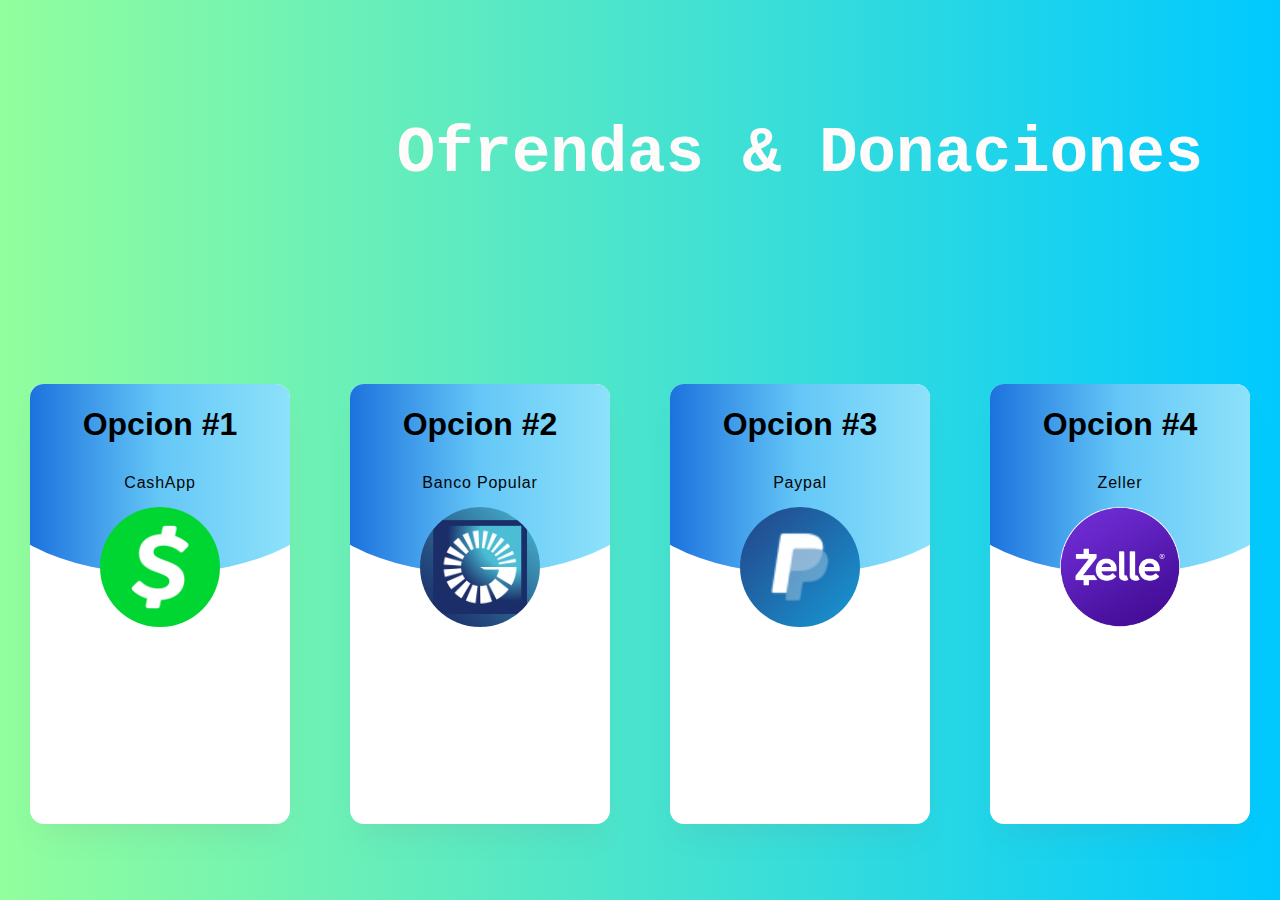
<file: Index.html>
<!DOCTYPE html>
<html lang="en">

<head>
    <meta charset="UTF-8">
    <meta name="viewport" content="width=device-width, initial-scale=1.0">
    <meta http-equiv="X-UA-Compatible" content="ie=edge">
    <title>Ofrendas y Donaciones</title>

    <link rel="stylesheet" href="Css/estilo.css">
    <link rel="stylesheet" href="https://use.fontawesome.com/releases/v5.3.1/css/all.css" integrity="sha384-mzrmE5qonljUremFsqc01SB46JvROS7bZs3IO2EmfFsd15uHvIt+Y8vEf7N7fWAU"
        crossorigin="anonymous">
        
        <style> a {color:rgb(78, 78, 78);}</style>
</head>

<body>
    <div class="textos">
        <h1>Ofrendas & Donaciones</h1>
    
    </div>

 <div class="cards">
      <div class="card">

       <span class="close"></span>
       <span class="arrow"></span>
       <article>
          <h1>Opcion #1</h1>
          <div class="title">CashApp</div>
         <div class="pic">
             <img src="./Img/CashApp.png">
         </div>
         <div class="desc">
            <h2>USER:</h2>
            <h2>Isaac221998</h2>
                  
         </div>
       </article> 

      </div>
      <div class="card">

        <span class="close"></span>
        <span class="arrow"></span>
        <article>
           <h1>Opcion #2</h1>
           <div class="title">Banco Popular</div>
          <div class="pic">
              <img src="./Img/Popular.png">
          </div>
          <div class="desc">
              <h2>Eunice Castillo</h2>
                  <h2>Cuenta de ahorro </h2>
                  <h2>787960665</h2>
          </div>
        </article>
      </div>
        <div class="card">

            <span class="close"></span>
            <span class="arrow"></span>
            <article>
               <h1>Opcion #3</h1>
               <div class="title">Paypal</div>
              <div class="pic">
                <a class="et_pb_button et_pb_button_1 et_pb_bg_layout_dark" href="https://www.paypal.com/cgi-bin/webscr?cmd=_s-xclick&hosted_button_id=GBXBST876LUR4" style="text-decoration:none" target="blank">  
                    <img src="./Img/Paypal.png"></a>
              </div>
              <div class="desc">
                
                
                
              </div>
            </article>
        </div>
        <div class="card">

            <span class="close"></span>
            <span class="arrow"></span>
            <article>
               <h1>Opcion #4</h1>
               <div class="title">Zeller</div>
              <div class="pic">
                  <img src="./Img/Zeller.png">
              </div>
              <div class="desc">
                <h2>Numero</h2>
                  <h2>929-523-6620</h2>
              </div>
            </article>
        </div>
        <div class="card">

            <span class="close"></span>
            <span class="arrow"></span>
            <article>
               <h1>Opcion #5</h1>
               <div class="title">Banreservas</div>
              <div class="pic">
                  <img src="./Img/Banreservas.png">
              </div>
              <div class="desc">
                <h2>Eunice Castillo</h2>
                <h2>Cuenta Corriente </h2>
                <h2>150791322</h2>
              </div>
            </article>
        </div>


 </div>

 <script></script>
    
</body>
</html>
</file>
<file: Css/estilo.css>
body {
    font-family: "Barlow", sans-serif;
    margin: 0;
    height: 100vh;
    display: grid;
    place-items: center;
    background: #f00000;  /* fallback for old browsers */
    background: -webkit-linear-gradient(to right, #92FE9D, #00C9FF);  /* Chrome 10-25, Safari 5.1-6 */
    background: linear-gradient(to right, #92FE9D, #00C9FF); /* W3C, IE 10+/ Edge, Firefox 16+, Chrome 26+, Opera 12+, Safari 7+ */
    
    
}

.textos{
    color: rgb(255, 251, 251);
    font-size:xx-large ;
    font-family: 'Courier New', Courier, monospace;
    
}
.cards {
    width: 100%;
    display: flex;
    justify-content: center;
    align-items: center;
    
}
.cards .card {
    height: 440px;
    background: rgb(255, 255, 255);
    border-radius: 14px;
    box-shadow: 0px 20px 30px -10px rgba(112, 98, 98, 0.1);
    max-width: 300px;
    min-width: 260px;
    overflow: hidden;
    display: flex;
    justify-content: space-between;
    align-items: center;
    flex-direction: column;
    position: relative;
    transition: all 0.4s ease;
    margin: 0 30px;
}
.cards .card:before {
    height: 190px;
    width: calc(100% + 100px);
    content: "";
    position: absolute;
    background: #9CECFB;  /* fallback for old browsers */
    background: -webkit-linear-gradient(to right, #0052D4, #65C7F7, #9CECFB);  /* Chrome 10-25, Safari 5.1-6 */
    background: linear-gradient(to right, #0052D4, #65C7F7, #9CECFB); /* W3C, IE 10+/ Edge, Firefox 16+, Chrome 26+, Opera 12+, Safari 7+ */
    
    border-radius: 4px 4px 100% 100%;
    transition: all 0.4s ease-out;
    top: 0;
}
.cards .card .close {
    width: 18px;
    height: 18px;
    position: absolute;
    z-index: 2;
    cursor: pointer;
    background-size: 80%;
    background-repeat: no-repeat;
    background-position: center;
    top: 0;
    right: 0;
    margin: 10px;
    padding: 5px;
    transition: all 0.2s ease;
}
.cards .card .close:hover {
    background-size: 100%;
    opacity: 0.8;
}
.cards .card .arrow {
    display: none;
}
.cards .card article {
    z-index: 1;
    display: flex;
    align-items: center;
    flex-direction: column;
    text-align: center;
}
.cards .card article h2 {
    color: rgb(255, 255, 255);
    margin: 0;
    padding: 40px 20px 10px 20px;
    font-weight: 500;
    font-size: 24px;
    letter-spacing: 0.5px;
}
.cards .card article .title {
    color: rgb(5, 5, 5);
    padding: 10px 20px;
    letter-spacing: 0.8px;
    transition: all 0.4s ease;
}
.cards .card article .desc {
    padding: 00px 0px;
    font-size: 10px;
    text-align: center;
    line-height: 10px;
    color: rgb(255, 254, 254);
    height: 90px;
    transition: all 0.4s ease-out;
}
.cards .card article .pic {
    width: 120px;
    height: 120px;
    overflow: hidden;
    border-radius: 100%;
    margin: 5px 0;
    box-shadow: 0px 0px 0px 0px rgba(255, 255, 255, 0.3);
    transition: all 0.6s ease;
}
.cards .card article .pic img {
    width: 100%;
     
}
 
.cards .card:hover {
    transform: translateY(-10px);
    box-shadow: 0px 5px 10px -5px rgba(0, 0, 0, 0.3);
}
.cards .card:hover:before {
    height: 100%;
    border-radius: 15px;
}


@media screen and (max-width: 900px){

   .cards{
    position: relative;

        display:block;

        bottom:20px;

        left:150px;
        height : 400px;

        
       
       
   }
   .cards .card{
    height : 400px;
   
   }
   .cards .card:before {
    height: 180px;
    width: calc(100% + 100px);
    
}


}

@media screen and (max-width: 700px){

    .cards{
     position: relative;
 
         display:block;
 
         bottom:30px;
 
         left:100px;
        
        
    }
    .cards .card{
 
     height: 400px;
 
    }
    .cards .card:before {
     height: 180px;
     width: calc(100% + 100px);}
 }
 @media screen and (max-width: 400px){

    .cards{
     position: relative;
 
         display:block;
 
         bottom:30px;
 
         left:50px;
        
        
    }
    .cards .card{
 
     height: 400px;
 
    }
    .cards .card:before {
     height: 180px;
     width: calc(100% + 100px);}
 }
</file>
